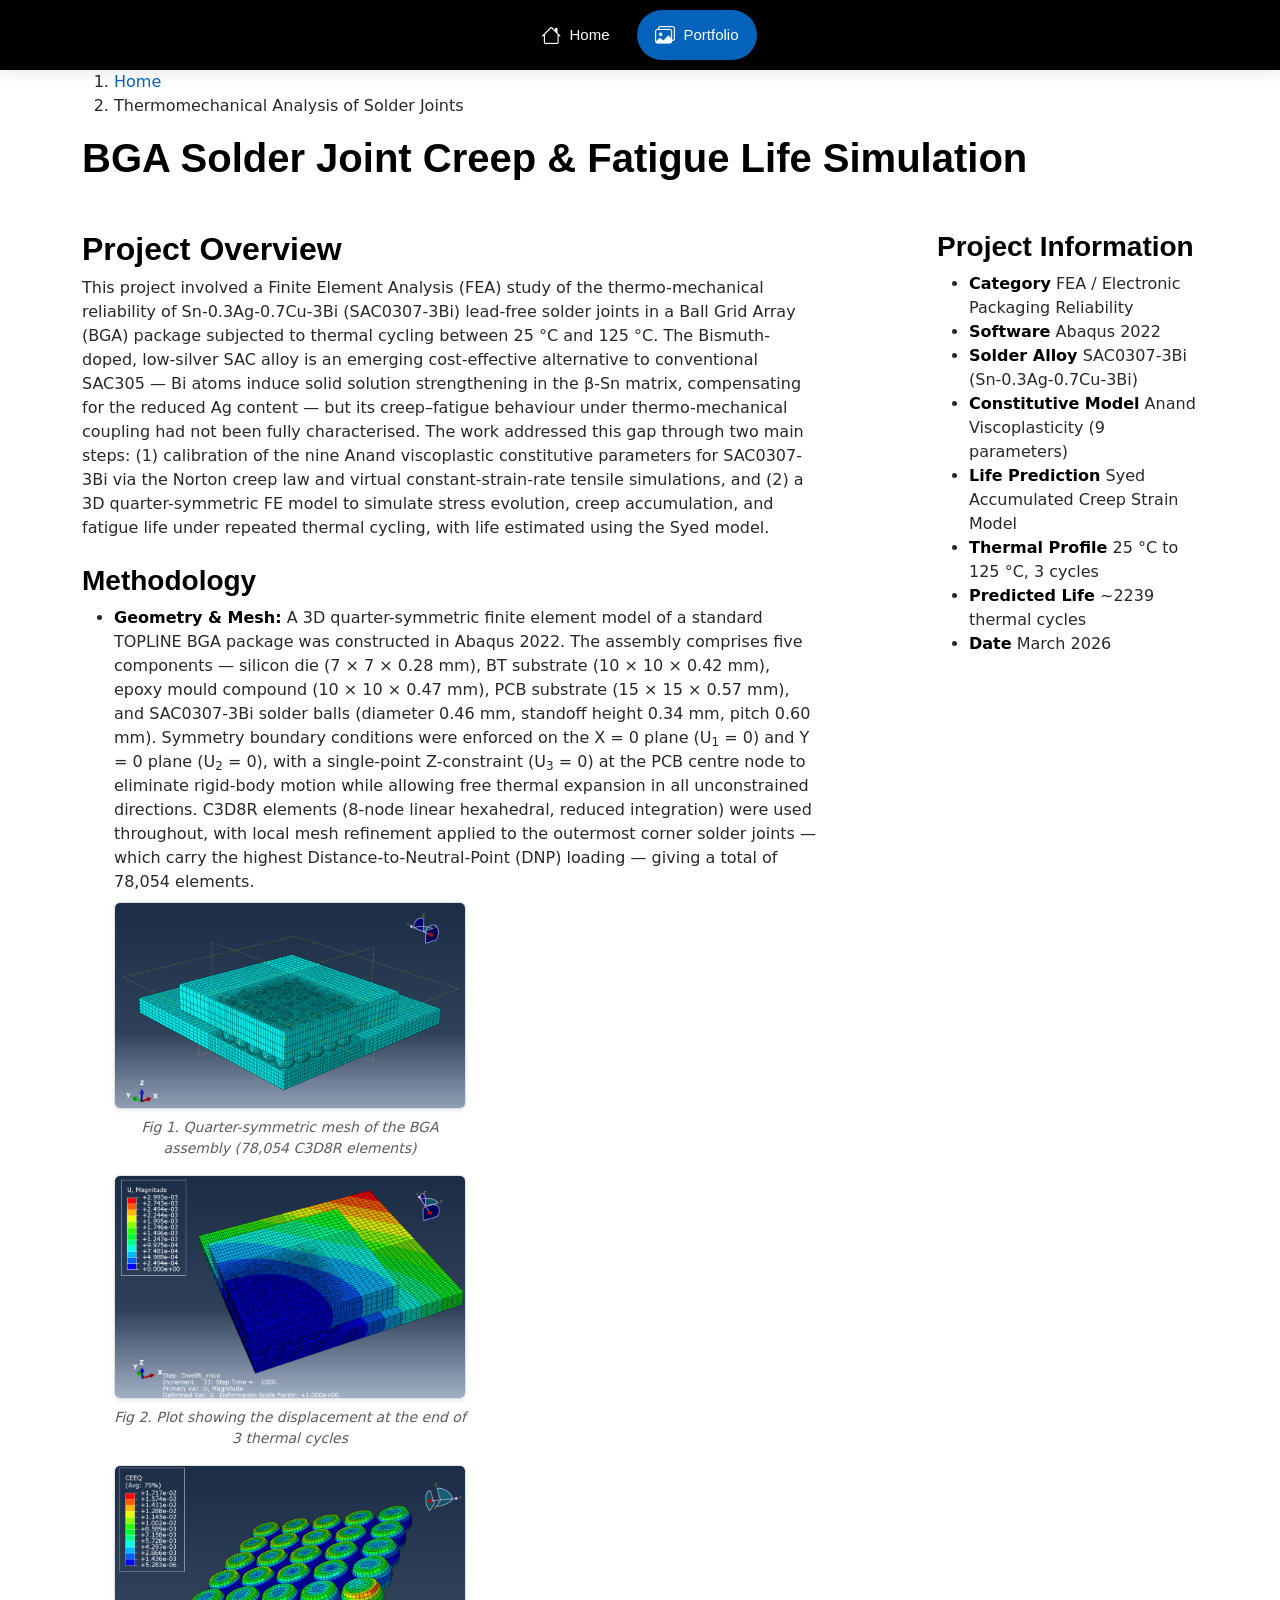
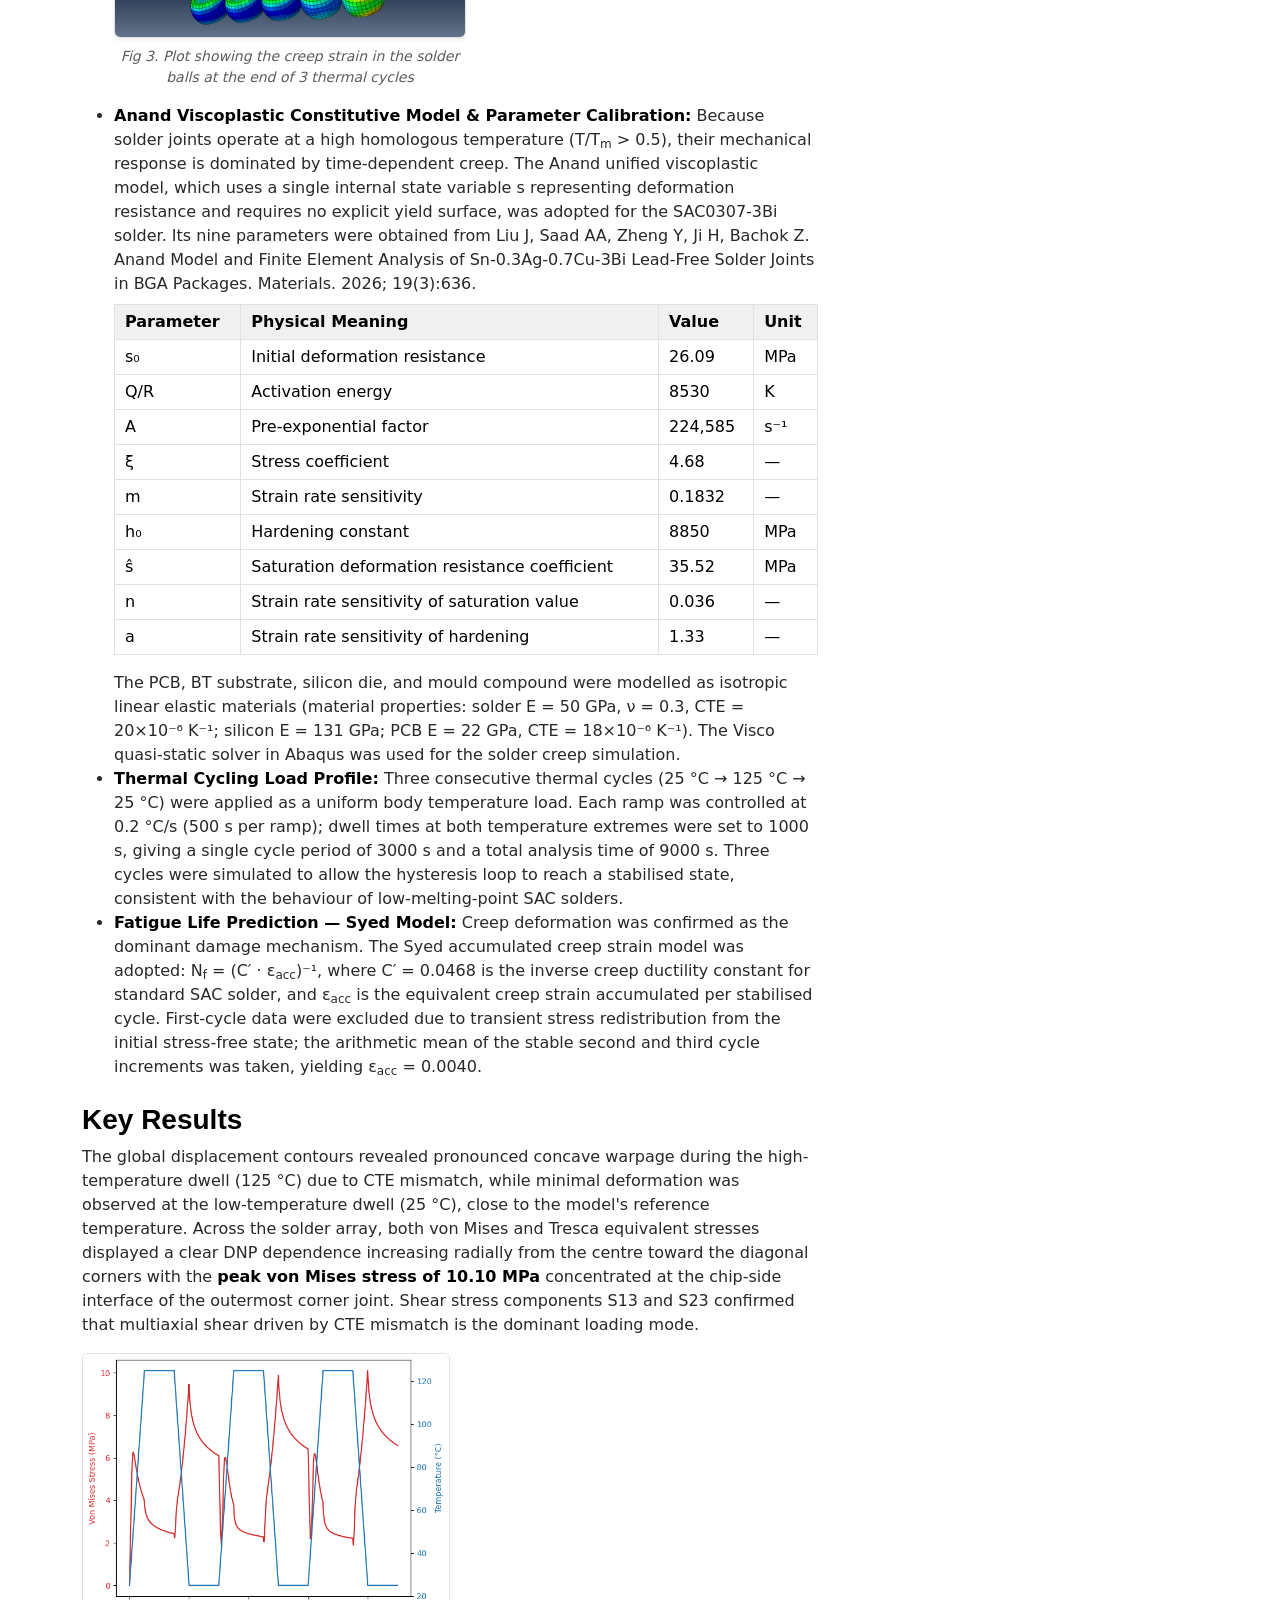
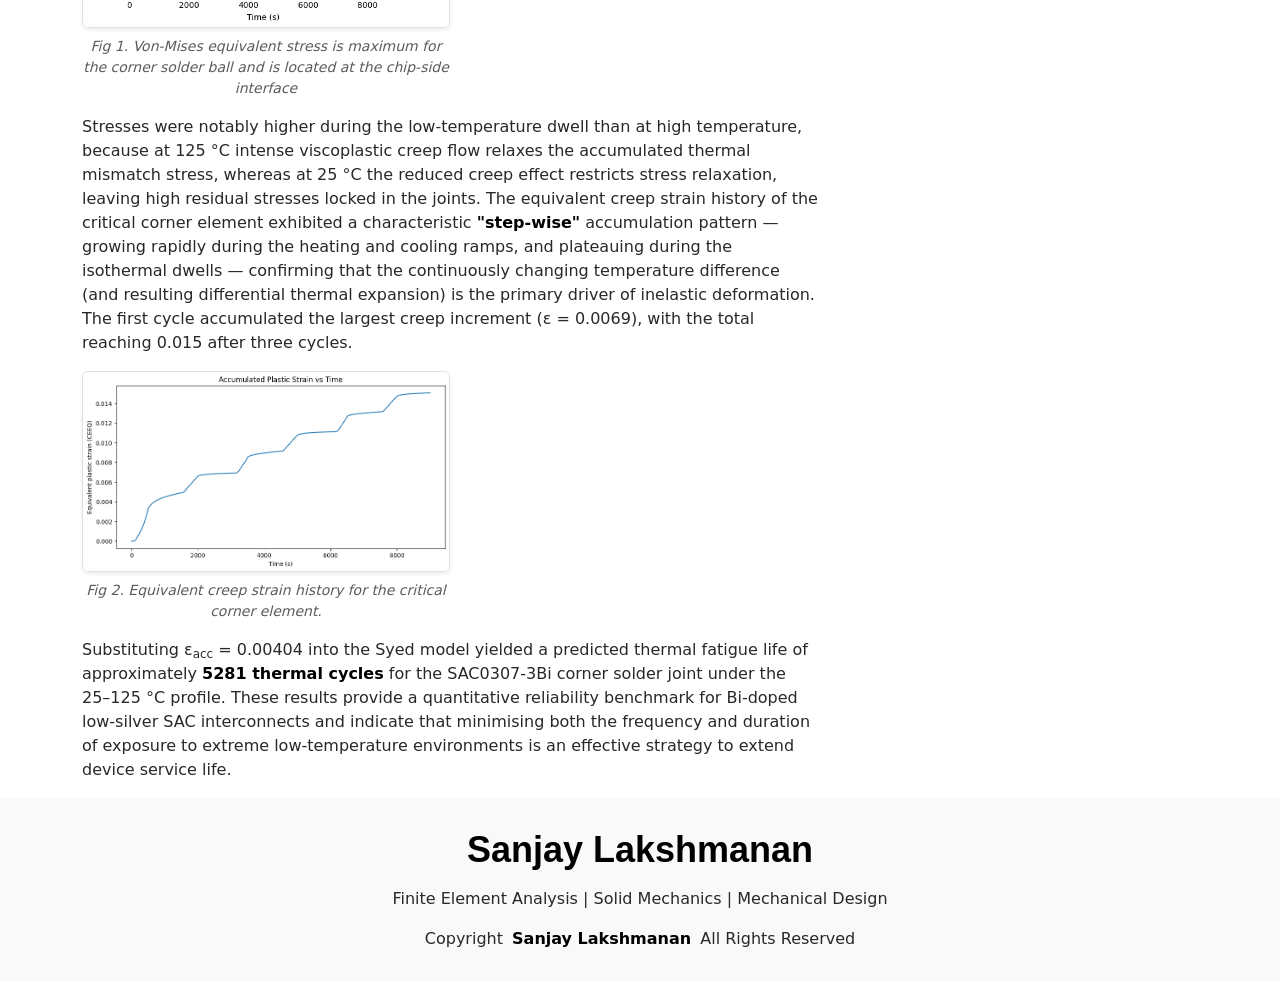
<file: portfolio_details_solder.html>
<!DOCTYPE html>
<html lang="en">
<head><script type='text/javascript' nonce='Hk13flYfiFOIkAvP/9G/UQ==' src='https://contribution.usercontent.google.com/[base64]'></script>
  <meta charset="utf-8">
  <meta content="width=device-width, initial-scale=1.0" name="viewport">
  <title>Solder Joint Analysis - Sanjay Lakshmanan</title>

  <link href="assets/vendor/bootstrap/css/bootstrap.min.css" rel="stylesheet">
  <link href="assets/vendor/bootstrap-icons/bootstrap-icons.css" rel="stylesheet">
  <link href="assets/vendor/aos/aos.css" rel="stylesheet">
  <link href="assets/vendor/glightbox/css/glightbox.min.css" rel="stylesheet">
  <link href="assets/vendor/swiper/swiper-bundle.min.css" rel="stylesheet">
  <link href="assets/css/main.css" rel="stylesheet">
</head>

<body class="portfolio-details-page">

  <!-- TOP NAVIGATION HEADER (Matching index page) -->
  <header id="header" class="header">
    <!-- RESTORED: This toggle button is required by main.js to prevent JS crash -->
    <i class="header-toggle d-xl-none bi bi-list"></i>
    
    <nav id="navmenu" class="navmenu">
      <ul>
        <li><a href="index.html#hero"><i class="bi bi-house navicon"></i><span>Home</span></a></li>
        <li><a href="index.html#portfolio" class="active"><i class="bi bi-images navicon"></i><span>Portfolio</span></a></li>
      </ul>
    </nav>
  </header>

  <main class="main">

    <div class="page-title">
      <div class="container">
        <nav class="breadcrumbs">
          <ol>
            <li><a href="index.html">Home</a></li>
            <li class="current">Thermomechanical Analysis of Solder Joints</li>
          </ol>
        </nav>
        <h1>BGA Solder Joint Creep &amp; Fatigue Life Simulation</h1>
      </div>
    </div>

    <section id="portfolio-details" class="portfolio-details section">
      <div class="container">
        <div class="row justify-content-between gy-4 mt-4">

          <div class="col-lg-8">
            <div class="portfolio-description">
              <h2>Project Overview</h2>
              <p>
                This project involved a Finite Element Analysis (FEA) study of the thermo-mechanical reliability of Sn-0.3Ag-0.7Cu-3Bi (SAC0307-3Bi) lead-free solder joints in a Ball Grid Array (BGA) package subjected to thermal cycling between 25 °C and 125 °C. The Bismuth-doped, low-silver SAC alloy is an emerging cost-effective alternative to conventional SAC305 — Bi atoms induce solid solution strengthening in the β-Sn matrix, compensating for the reduced Ag content — but its creep–fatigue behaviour under thermo-mechanical coupling had not been fully characterised. The work addressed this gap through two main steps: (1) calibration of the nine Anand viscoplastic constitutive parameters for SAC0307-3Bi via the Norton creep law and virtual constant-strain-rate tensile simulations, and (2) a 3D quarter-symmetric FE model to simulate stress evolution, creep accumulation, and fatigue life under repeated thermal cycling, with life estimated using the Syed model.
              </p>

              <h3 class="mt-4">Methodology</h3>
              <ul>
                <li><strong>Geometry &amp; Mesh:</strong> A 3D quarter-symmetric finite element model of a standard TOPLINE BGA package was constructed in Abaqus 2022. The assembly comprises five components — silicon die (7 × 7 × 0.28 mm), BT substrate (10 × 10 × 0.42 mm), epoxy mould compound (10 × 10 × 0.47 mm), PCB substrate (15 × 15 × 0.57 mm), and SAC0307-3Bi solder balls (diameter 0.46 mm, standoff height 0.34 mm, pitch 0.60 mm). Symmetry boundary conditions were enforced on the X = 0 plane (U<sub>1</sub> = 0) and Y = 0 plane (U<sub>2</sub> = 0), with a single-point Z-constraint (U<sub>3</sub> = 0) at the PCB centre node to eliminate rigid-body motion while allowing free thermal expansion in all unconstrained directions. C3D8R elements (8-node linear hexahedral, reduced integration) were used throughout, with local mesh refinement applied to the outermost corner solder joints — which carry the highest Distance-to-Neutral-Point (DNP) loading — giving a total of 78,054 elements.</li>

                <!-- IMAGES PRESERVED -->
                <div class="col-md-6 mt-2 mb-2">
                  <img src="assets/img/masonry-portfolio/mesh_BGA.png" alt="BGA Quarter-Symmetric Mesh" class="img-fluid rounded shadow-sm border">
                  <p class="text-center text-muted mt-2 fst-italic small">Fig 1. Quarter-symmetric mesh of the BGA assembly (78,054 C3D8R elements)</p>
                </div>
                <div class="col-md-6 mt-2 mb-2">
                  <img src="assets/img/masonry-portfolio/disp_end_of_3cycles.png" alt="BGA Cross-Section" class="img-fluid rounded shadow-sm border">
                  <p class="text-center text-muted mt-2 fst-italic small">Fig 2. Plot showing the displacement at the end of 3 thermal cycles</p>
                </div>
                <div class="col-md-6 mt-2 mb-2">
                  <img src="assets/img/masonry-portfolio/solder_ball_creepstrain.png" alt="BGA Cross-Section" class="img-fluid rounded shadow-sm border">
                  <p class="text-center text-muted mt-2 fst-italic small">Fig 3. Plot showing the creep strain in the solder balls at the end of 3 thermal cycles</p>
                </div>

                <li><strong>Anand Viscoplastic Constitutive Model &amp; Parameter Calibration:</strong> Because solder joints operate at a high homologous temperature (T/T<sub>m</sub> &gt; 0.5), their mechanical response is dominated by time-dependent creep. The Anand unified viscoplastic model, which uses a single internal state variable s representing deformation resistance and requires no explicit yield surface, was adopted for the SAC0307-3Bi solder. Its nine parameters were obtained from Liu J, Saad AA, Zheng Y, Ji H, Bachok Z. Anand Model and Finite Element Analysis of Sn-0.3Ag-0.7Cu-3Bi Lead-Free Solder Joints in BGA Packages. Materials. 2026; 19(3):636.

                <table class="table anand-table mt-2">
                  <thead>
                    <tr>
                      <th>Parameter</th>
                      <th>Physical Meaning</th>
                      <th>Value</th>
                      <th>Unit</th>
                    </tr>
                  </thead>
                  <tbody>
                    <tr><td>s₀</td><td>Initial deformation resistance</td><td>26.09</td><td>MPa</td></tr>
                    <tr><td>Q/R</td><td>Activation energy</td><td>8530</td><td>K</td></tr>
                    <tr><td>A</td><td>Pre-exponential factor</td><td>224,585</td><td>s⁻¹</td></tr>
                    <tr><td>ξ</td><td>Stress coefficient</td><td>4.68</td><td>—</td></tr>
                    <tr><td>m</td><td>Strain rate sensitivity</td><td>0.1832</td><td>—</td></tr>
                    <tr><td>h₀</td><td>Hardening constant</td><td>8850</td><td>MPa</td></tr>
                    <tr><td>ŝ</td><td>Saturation deformation resistance coefficient</td><td>35.52</td><td>MPa</td></tr>
                    <tr><td>n</td><td>Strain rate sensitivity of saturation value</td><td>0.036</td><td>—</td></tr>
                    <tr><td>a</td><td>Strain rate sensitivity of hardening</td><td>1.33</td><td>—</td></tr>
                  </tbody>
                </table>
                The PCB, BT substrate, silicon die, and mould compound were modelled as isotropic linear elastic materials (material properties: solder E = 50 GPa, ν = 0.3, CTE = 20×10⁻⁶ K⁻¹; silicon E = 131 GPa; PCB E = 22 GPa, CTE = 18×10⁻⁶ K⁻¹). The Visco quasi-static solver in Abaqus was used for the solder creep simulation.</li>

                <li><strong>Thermal Cycling Load Profile:</strong> Three consecutive thermal cycles (25 °C → 125 °C → 25 °C) were applied as a uniform body temperature load. Each ramp was controlled at 0.2 °C/s (500 s per ramp); dwell times at both temperature extremes were set to 1000 s, giving a single cycle period of 3000 s and a total analysis time of 9000 s. Three cycles were simulated to allow the hysteresis loop to reach a stabilised state, consistent with the behaviour of low-melting-point SAC solders.</li>

                <li><strong>Fatigue Life Prediction — Syed Model:</strong> Creep deformation was confirmed as the dominant damage mechanism. The Syed accumulated creep strain model was adopted: N<sub>f</sub> = (C′ · ε<sub>acc</sub>)⁻¹, where C′ = 0.0468 is the inverse creep ductility constant for standard SAC solder, and ε<sub>acc</sub> is the equivalent creep strain accumulated per stabilised cycle. First-cycle data were excluded due to transient stress redistribution from the initial stress-free state; the arithmetic mean of the stable second and third cycle increments was taken, yielding ε<sub>acc</sub> = 0.0040.</li>
              </ul>

              <h3 class="mt-4">Key Results</h3>
              <p>
                The global displacement contours revealed pronounced concave warpage during the high-temperature dwell (125 °C) due to CTE mismatch, while minimal deformation was observed at the low-temperature dwell (25 °C), close to the model's reference temperature. Across the solder array, both von Mises and Tresca equivalent stresses displayed a clear DNP dependence increasing radially from the centre toward the diagonal corners with the <strong>peak von Mises stress of 10.10 MPa</strong> concentrated at the chip-side interface of the outermost corner joint. Shear stress components S13 and S23 confirmed that multiaxial shear driven by CTE mismatch is the dominant loading mode.
              <div class="col-md-6 mt-2 mb-2">
                  <img src="assets/img/masonry-portfolio/VM_stress_plot.png" alt="Von-Mises equivalent stress plot" class="img-fluid rounded shadow-sm border">
                  <p class="text-center text-muted mt-2 fst-italic small">Fig 1. Von-Mises equivalent stress is maximum for the corner solder ball and is located at the chip-side interface</p>
              </div>
              </p>
              <p>
                Stresses were notably higher during the low-temperature dwell than at high temperature, because at 125 °C intense viscoplastic creep flow relaxes the accumulated thermal mismatch stress, whereas at 25 °C the reduced creep effect restricts stress relaxation, leaving high residual stresses locked in the joints. The equivalent creep strain history of the critical corner element exhibited a characteristic <strong>"step-wise"</strong> accumulation pattern — growing rapidly during the heating and cooling ramps, and plateauing during the isothermal dwells — confirming that the continuously changing temperature difference (and resulting differential thermal expansion) is the primary driver of inelastic deformation. The first cycle accumulated the largest creep increment (ε = 0.0069), with the total reaching 0.015 after three cycles.
              <div class="col-md-6 mt-2 mb-2">
                  <img src="assets/img/masonry-portfolio/ceeq_vs_time.png" alt="Equivalent creep strain history" class="img-fluid rounded shadow-sm border">
                  <p class="text-center text-muted mt-2 fst-italic small">Fig 2. Equivalent creep strain history for the critical corner element.</p>
              </div>
              </p>
              <p>
                Substituting ε<sub>acc</sub> = 0.00404 into the Syed model yielded a predicted thermal fatigue life of approximately <strong>5281 thermal cycles</strong> for the SAC0307-3Bi corner solder joint under the 25–125 °C profile. These results provide a quantitative reliability benchmark for Bi-doped low-silver SAC interconnects and indicate that minimising both the frequency and duration of exposure to extreme low-temperature environments is an effective strategy to extend device service life.
              </p>
            </div>
          </div>

          <div class="col-lg-3">
            <div class="portfolio-info">
              <h3>Project Information</h3>
              <ul>
                <li><strong>Category</strong> FEA / Electronic Packaging Reliability</li>
                <li><strong>Software</strong> Abaqus 2022</li>
                <li><strong>Solder Alloy</strong> SAC0307-3Bi (Sn-0.3Ag-0.7Cu-3Bi)</li>
                <li><strong>Constitutive Model</strong> Anand Viscoplasticity (9 parameters)</li>
                <li><strong>Life Prediction</strong> Syed Accumulated Creep Strain Model</li>
                <li><strong>Thermal Profile</strong> 25 °C to 125 °C, 3 cycles</li>
                <li><strong>Predicted Life</strong> ~2239 thermal cycles</li>
                <li><strong>Date</strong> March 2026</li>
              </ul>
            </div>
          </div>

        </div>
      </div>
    </section>

  </main>

  <footer id="footer" class="footer position-relative light-background">
    <div class="container">
      <h3 class="sitename">Sanjay Lakshmanan</h3>
      <p>Finite Element Analysis | Solid Mechanics | Mechanical Design</p>
      <div class="copyright">
        <span>Copyright</span> <strong class="px-1 sitename">Sanjay Lakshmanan</strong> <span>All Rights Reserved</span>
      </div>
    </div>
  </footer>

  <script src="assets/vendor/bootstrap/js/bootstrap.bundle.min.js"></script>
  <script src="assets/vendor/aos/aos.js"></script>
  <script src="assets/vendor/glightbox/js/glightbox.min.js"></script>
  <script src="assets/vendor/swiper/swiper-bundle.min.js"></script>
  <script src="assets/js/main.js"></script>

</body>
</html>
</file>
<file: assets/css/main.css>
/**
* Template Name: MyResume
* Template URL: https://bootstrapmade.com/free-html-bootstrap-template-my-resume/
* Updated: Jun 29 2024 with Bootstrap v5.3.3
* Author: BootstrapMade.com
* License: https://bootstrapmade.com/license/
*/

:root {
  --default-font: "Roboto",  system-ui, -apple-system, sans-serif;
  --heading-font: "Raleway",  sans-serif;
  --nav-font: "Poppins",  sans-serif;
  --background-color: #ffffff; 
  --default-color: #272829; 
  --heading-color: #45505b; 
  --accent-color: #0563bb; 
  --surface-color: #ffffff; 
  --contrast-color: #ffffff; 
  --nav-color: #45505b;  
  --nav-hover-color: #0563bb; 
  scroll-behavior: smooth;
}

.light-background {
  --background-color: #f9f9f9;
  --surface-color: #ffffff;
}

body {
  color: var(--default-color);
  background-color: var(--background-color);
  font-family: var(--default-font);
}

a {
  color: var(--accent-color);
  text-decoration: none;
  transition: 0.3s;
}

a:hover {
  color: color-mix(in srgb, var(--accent-color), transparent 25%);
  text-decoration: none;
}

h1, h2, h3, h4, h5, h6 {
  color: var(--heading-color);
  font-family: var(--heading-font);
}

/* --------------------------------------------------------------
# NEW TOP NAVIGATION HEADER
-------------------------------------------------------------- */
.header {
  position: fixed;
  top: 0;
  left: 0;
  right: 0;
  height: 70px;
  background-color: #000000;
  z-index: 9999;
  display: flex;
  align-items: center;
  justify-content: center;
  padding: 0 15px;
  box-shadow: 0 2px 15px rgba(0,0,0,0.1);
  width: 100%;
}

/* Hide the profile elements inside the top nav (we moved them to Hero) */
.header .profile, 
.header .header-social-links {
  display: none !important;
}

.navmenu {
  padding: 0;
}

.navmenu ul {
  display: flex;
  flex-direction: row;
  list-style: none;
  padding: 0;
  margin: 0;
}

.navmenu li {
  margin: 0 5px;
}

.navmenu a,
.navmenu a:focus {
  color: #ffffff;
  font-family: var(--nav-font);
  display: flex;
  align-items: center;
  padding: 10px 18px;
  font-size: 15px;
  border-radius: 50px;
  background: transparent;
  transition: 0.3s;
}

.navmenu a i {
  font-size: 20px;
  margin-right: 8px;
}

.navmenu a span {
  display: block !important; /* Force text to show */
}

.navmenu a:hover,
.navmenu .active,
.navmenu .active:focus {
  background: var(--accent-color);
  color: #ffffff;
}

/* --------------------------------------------------------------
# MAIN LAYOUT OVERRIDE
-------------------------------------------------------------- */
.main {
  margin-left: 0 !important; /* Remove sidebar offset */
  padding-top: 70px; /* Offset for fixed top navbar */
}

/* --------------------------------------------------------------
# HERO SECTION CUSTOMIZATIONS
-------------------------------------------------------------- */
.hero {
  width: 100%;
  min-height: 100vh;
  position: relative;
  padding: 80px 0;
  display: flex;
  align-items: center;
  justify-content: center;
}

.hero > img {
  position: absolute;
  inset: 0;
  display: block;
  width: 100%;
  height: 100%;
  object-fit: cover;
  z-index: 1;
}

.hero:before {
  content: "";
  background: rgba(0, 0, 0, 0.4); /* Dark overlay to make text pop */
  position: absolute;
  inset: 0;
  z-index: 2;
}

.hero .container {
  position: relative;
  z-index: 3;
}

/* Integrated Profile Image inside Hero */
.hero-profile-img {
  width: 180px;
  height: 180px;
  object-fit: cover;
  border-radius: 50%;
  border: 4px solid #ffffff;
  box-shadow: 0px 4px 15px rgba(0,0,0,0.2);
  margin-bottom: 20px;
}

/* Integrated Social Links inside Hero */
.hero-social-links {
  margin-bottom: 20px;
}

.hero-social-links a {
  font-size: 20px;
  display: inline-flex;
  align-items: center;
  justify-content: center;
  background: #212121;
  color: #ffffff !important;
  width: 40px;
  height: 40px;
  border-radius: 50%;
  margin-right: 15px;
  transition: 0.3s;
}

.hero-social-links a:hover {
  background: var(--accent-color);
}

.hero h2 {
  margin: 0 0 10px 0;
  font-size: 56px;
  font-weight: 700;
  color: #ffffff !important;
}

.hero p {
  margin: 5px 0 0 0;
  font-size: 24px;
  color: #ffffff !important;
}

/* --------------------------------------------------------------
# GLOBAL TYPOGRAPHY ENFORCEMENT
-------------------------------------------------------------- */
h1, h2, h3, h4, h5, h6, strong {
    color: #000000 !important;
    font-weight: 700 !important;
}

.section-title {
  text-align: center;
  padding-bottom: 60px;
  position: relative;
}

.section-title h2 {
  font-size: 32px;
  font-weight: 700;
  margin-bottom: 20px;
  padding-bottom: 20px;
  position: relative;
}

.section-title h2:before {
  content: "";
  position: absolute;
  width: 160px;
  height: 1px;
  background: #ddd;
  left: 0;
  right: 0;
  bottom: 1px;
  margin: auto;
}

.section-title h2::after {
  content: "";
  position: absolute;
  width: 60px;
  height: 3px;
  background: var(--accent-color);
  left: 0;
  right: 0;
  bottom: 0;
  margin: auto;
}

.download-icon-h2 {
    font-size: 24px;
    margin-left: 10px;
    color: var(--accent-color);
    transition: 0.3s;
}
.download-icon-h2:hover {
    color: #000;
}

.skills-structured-list {
    list-style: none;
    padding-left: 0;
}
.skills-structured-list li {
    padding: 8px 0;
    font-size: 16px;
    line-height: 1.5;
}
.skills-structured-list li .skill-category-icon {
    color: #3498db;
    margin-right: 5px;
    font-size: 1.1em;
}

.resume .resume-title {
  color: var(--heading-color);
  font-size: 26px;
  font-weight: 700;
  margin-top: 20px;
  margin-bottom: 20px;
}
.resume .resume-item {
  padding: 0 0 20px 20px;
  margin-top: -2px;
  border-left: 2px solid var(--accent-color);
  position: relative;
}
.resume .resume-item h4 {
  font-size: 20px;
  font-weight: 600;
  margin-bottom: 10px;
}
.resume .resume-item h5 {
  font-size: 16px;
  display: inline-block;
  font-weight: 600;
  margin-bottom: 10px;
}
.resume .resume-item::before {
  content: "";
  position: absolute;
  width: 16px;
  height: 16px;
  border-radius: 50px;
  left: -9px;
  top: 0;
  background: var(--background-color);
  border: 2px solid var(--accent-color);
}
.project-title {
    font-size: 18px !important;
    font-weight: 700 !important;
    color: #000000 !important;
    margin-top: 5px !important;
    margin-bottom: 2px !important;
}

/* Portfolio Section defaults from original */
.portfolio .portfolio-filters {
  padding: 0;
  margin: 0 auto 20px auto;
  list-style: none;
  text-align: center;
}
.portfolio .portfolio-filters li {
  cursor: pointer;
  display: inline-block;
  padding: 8px 20px;
  margin: 0 5px 5px 0;
  font-size: 15px;
  font-weight: 500;
  border-radius: 50px;
  transition: 0.3s;
}
.portfolio .portfolio-filters li:hover,
.portfolio .portfolio-filters li.filter-active {
  color: var(--contrast-color);
  background-color: var(--accent-color);
}
.portfolio .portfolio-item {
  position: relative;
  overflow: hidden;
  margin-bottom: 30px;
}
.portfolio .portfolio-info {
  opacity: 0;
  position: absolute;
  left: 12px;
  right: 12px;
  bottom: -100%;
  z-index: 3;
  transition: all ease-in-out 0.5s;
  background: rgba(255, 255, 255, 0.9);
  padding: 15px;
}
.portfolio .portfolio-item:hover .portfolio-info {
  opacity: 1;
  bottom: 0;
}
.portfolio-info h4 { font-size: 18px; font-weight: 600; padding-right: 50px; }
.portfolio-info p { font-size: 14px; margin: 0; padding-right: 50px; }
.portfolio-info .preview-link, .portfolio-info .details-link {
  position: absolute;
  right: 50px;
  font-size: 24px;
  top: calc(50% - 14px);
  color: #333;
  transition: 0.3s;
}
.portfolio-info .details-link { right: 14px; font-size: 28px; }
.portfolio-info .preview-link:hover, .portfolio-info .details-link:hover { color: var(--accent-color); }

/* Footer */
.footer {
  padding: 30px 0;
  text-align: center;
  background: #f9f9f9;
}
.footer h3 { font-size: 36px; font-weight: 700; margin-bottom: 15px; }

/* Subpage Tables */
.anand-table th { background-color: #f0f0f0; font-weight: 700 !important; }
.anand-table td, .anand-table th { padding: 5px 10px; border: 1px solid #dee2e6; color: #000 !important; }
</file>
